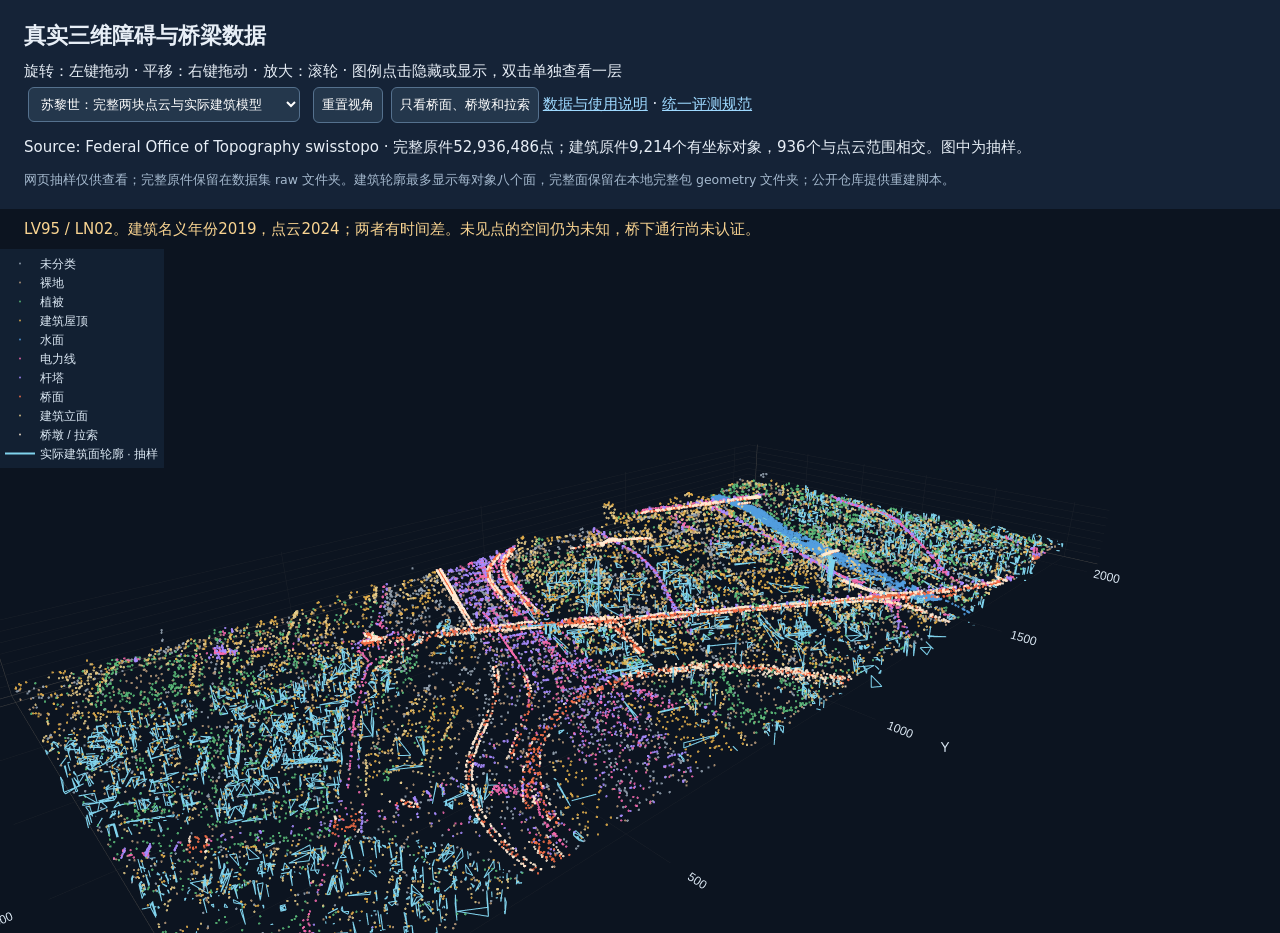
<file: precision3d/index.html>
<!doctype html><html lang="zh-CN"><meta charset="utf-8"><meta name="viewport" content="width=device-width,initial-scale=1"><title>精密低空三维数据 · 多无人机基准</title>
<style>body{margin:0;background:#0c1420;color:#e7eef6;font:15px/1.6 system-ui}header{padding:18px 24px;background:#152337}h1{font-size:22px;margin:0 0 6px}select,button{background:#24374c;color:white;border:1px solid #55718e;border-radius:6px;padding:8px;margin:4px}#plot{height:76vh;min-height:500px}.notice{padding:8px 24px;color:#f9d491}a{color:#9ed9ff}small{color:#a5b9ce}#status{margin:8px 0}</style>
<header><h1>真实三维障碍与桥梁数据</h1><div>旋转：左键拖动 · 平移：右键拖动 · 放大：滚轮 · 图例点击隐藏或显示，双击单独查看一层</div>
<select id="scene"><option value="geometry">苏黎世：完整两块点云与实际建筑模型</option><option value="Aqueduct_rotated">伯明翰运河桥：作者旋转版本，桥下细看</option><option value="Aqueduct_labeled">伯明翰运河桥：作者标注版本</option><option value="Aqueduct_all">伯明翰运河桥：原始扫描范围</option></select>
<button id="reset">重置视角</button><button id="bridge">只看桥面、桥墩和拉索</button><a href="README_CN.md">数据与使用说明</a> · <a href="统一多无人机路径规划基准规范_CN.md">统一评测规范</a><div id="status">加载真实几何数据…</div><small>网页抽样仅供查看；完整原件保留在数据集 raw 文件夹。建筑轮廓最多显示每对象八个面，完整面保留在本地完整包 geometry 文件夹；公开仓库提供重建脚本。</small></header>
<div class="notice" id="notice">点云没有点的位置不代表无障碍。桥下自由空间尚未认证。建筑与点云年份不同，不能作为同时刻真值。</div><div id="plot"></div>
<script src="load-plotly.js"></script><script src="viewer.js"></script></html>
</file>
